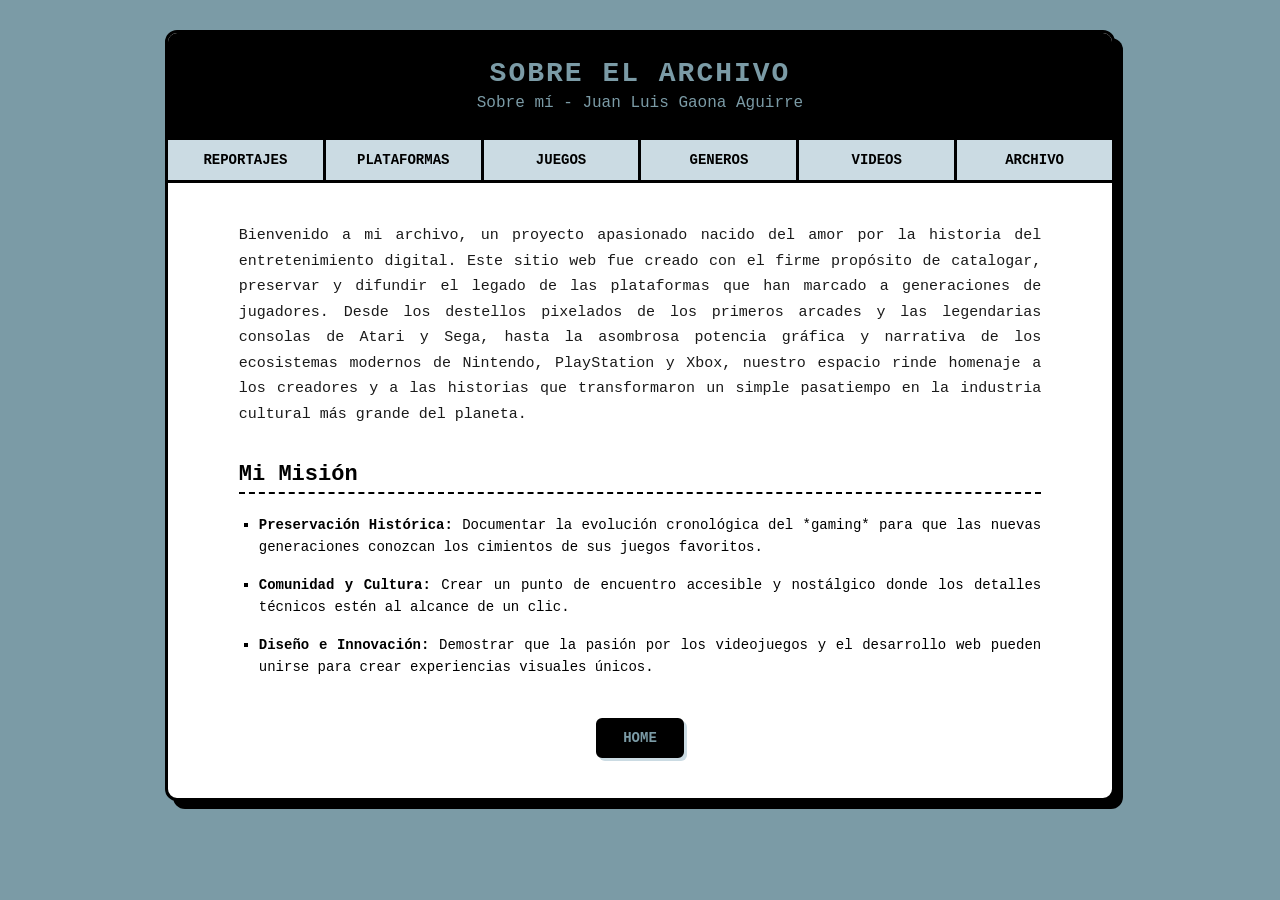
<file: archivo.html>
<!DOCTYPE html>
<html lang="es">
<head>
    <meta charset="UTF-8">
    <meta name="viewport" content="width=device-width, initial-scale=1.0">
    <title>ARCHIVO</title>
    <link rel="stylesheet" href="css/archivoEstilo.css">
</head>
<body>

  <div class="ventana-archivo">
    <header class="header-inicio">
        <h1>SOBRE EL ARCHIVO</h1>
        <h2>Sobre mí - Juan Luis Gaona Aguirre</h2>
    </header>
  
    <nav class="menu-navegacion">
        <a id="REPORTAJES" href="reportajes.html">REPORTAJES</a>
        <a id="PLATAFORMAS" href="plataformas.html">PLATAFORMAS</a>
        <a id="JUEGOS" href="juegos.html">JUEGOS</a>
        <a id="GENEROS" href="generos.html">GENEROS</a>
        <a id="VIDEOS" href="videos.html">VIDEOS</a>
        <a id="ARCHIVO" href="archivo.html">ARCHIVO</a>
    </nav>

    <div class="Seccion-nosotros">
        <p>Bienvenido a mi archivo, un proyecto apasionado nacido del amor por la historia del entretenimiento digital. Este sitio web fue creado con el firme propósito de catalogar, preservar y difundir el legado de las plataformas que han marcado a generaciones de jugadores. Desde los destellos pixelados de los primeros arcades y las legendarias consolas de Atari y Sega, hasta la asombrosa potencia gráfica y narrativa de los ecosistemas modernos de Nintendo, PlayStation y Xbox, nuestro espacio rinde homenaje a los creadores y a las historias que transformaron un simple pasatiempo en la industria cultural más grande del planeta.</p>
        <h2>Mi Misión</h2>
        <ul class="lista-mision">
          <li><strong>Preservación Histórica:</strong> Documentar la evolución cronológica del *gaming* para que las nuevas generaciones conozcan los cimientos de sus juegos favoritos.</li>
          <li><strong>Comunidad y Cultura:</strong> Crear un punto de encuentro accesible y nostálgico donde los detalles técnicos estén al alcance de un clic.</li>
          <li><strong>Diseño e Innovación:</strong> Demostrar que la pasión por los videojuegos y el desarrollo web pueden unirse para crear experiencias visuales únicos.</li>
        </ul>
    </div>

    <div class="contenedor-boton-home">
        <button class="home" onclick="document.location='main.html'">HOME</button>
    </div>

  </div> 
</body>
</html>
</file>
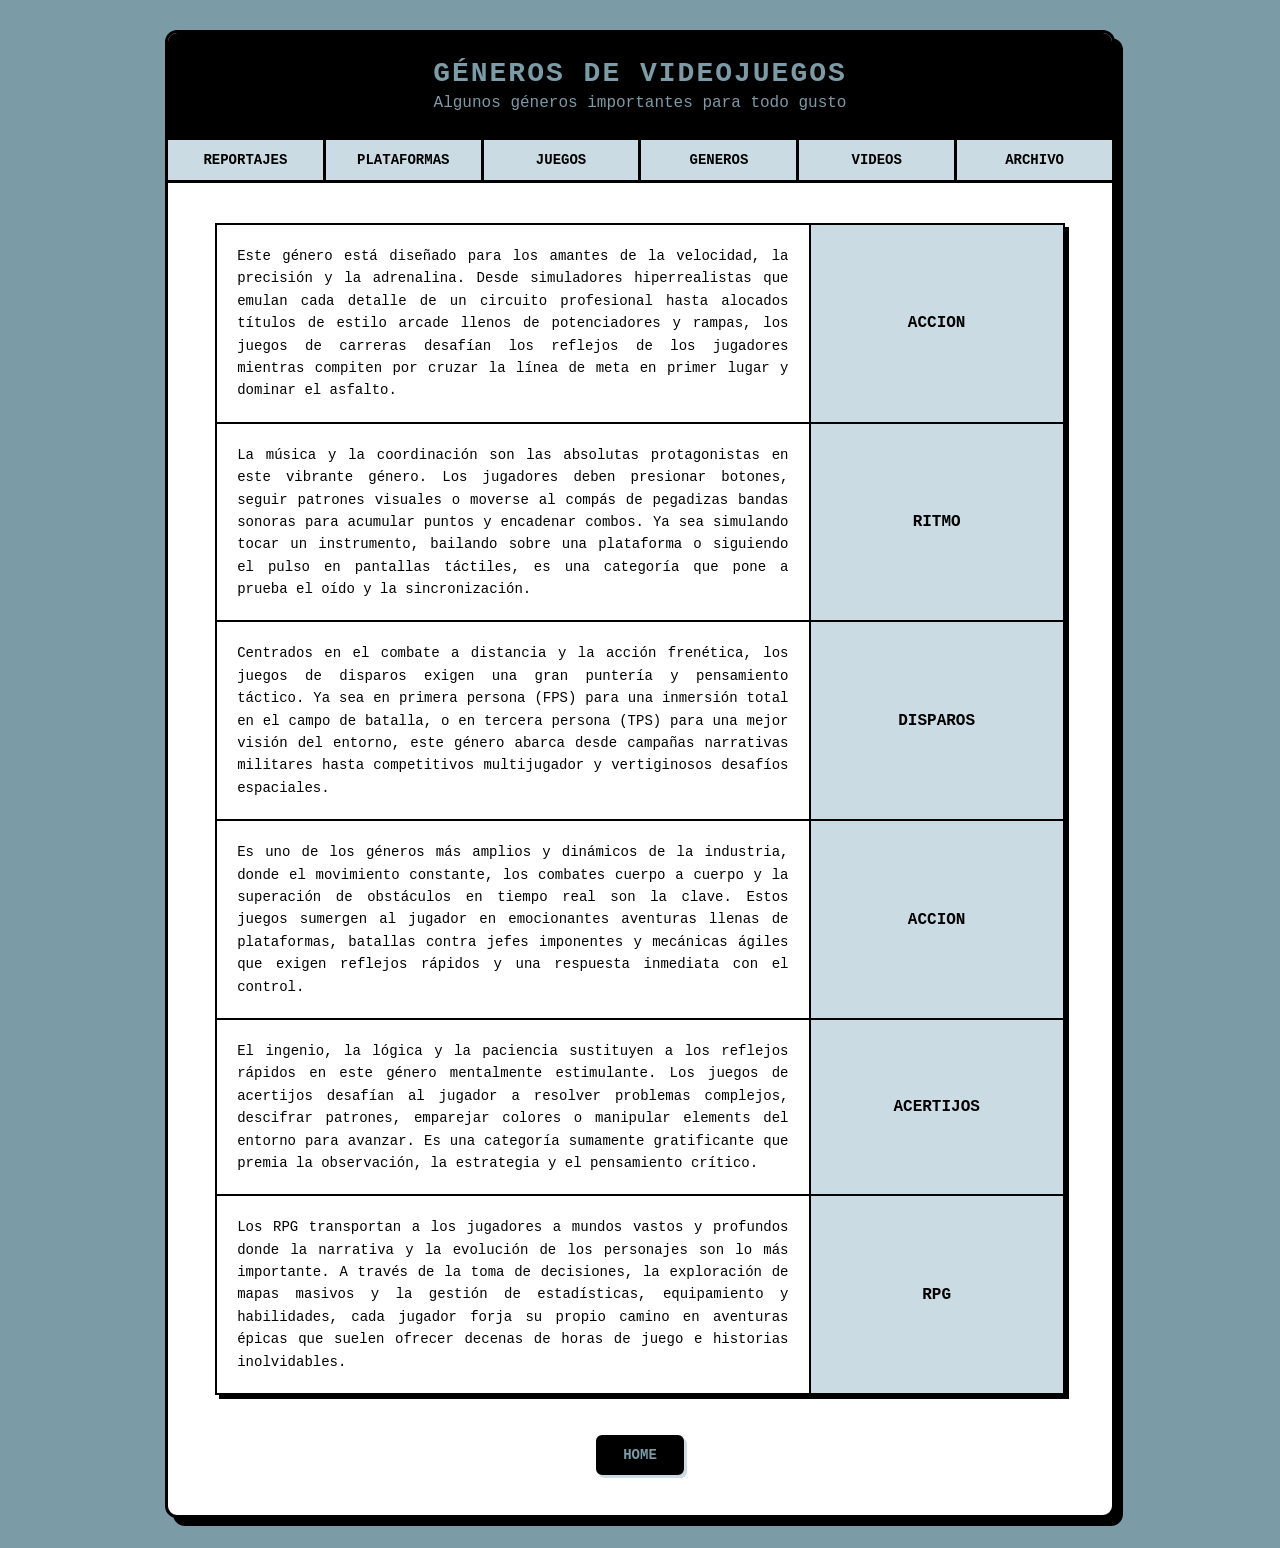
<file: generos.html>
<!DOCTYPE html>
<html lang="es">
<head>
    <meta charset="UTF-8">
    <meta name="viewport" content="width=device-width, initial-scale=1.0">
    <title>GENEROS</title>
    <link rel="stylesheet" href="css/generosEstilo.css">
</head>
<body>

  <div class="ventana-archivo">

    <header class="header-inicio">
        <h1>GÉNEROS DE VIDEOJUEGOS</h1>
        <h2>Algunos géneros importantes para todo gusto</h2>
    </header>
        
    <nav class="menu-navegacion">
        <a id="REPORTAJES" href="reportajes.html">REPORTAJES</a>
        <a id="PLATAFORMAS" href="plataformas.html">PLATAFORMAS</a>
        <a id="JUEGOS" href="juegos.html">JUEGOS</a>
        <a id="GENEROS" href="generos.html">GENEROS</a>
        <a id="VIDEOS" href="videos.html">VIDEOS</a>
        <a id="ARCHIVO" href="archivo.html">ARCHIVO</a>
    </nav>

    <table class="generos">
            <tr>
                <td class="tabla-descripcion">Este género está diseñado para los amantes de la velocidad, la precisión y la adrenalina. Desde simuladores hiperrealistas que emulan cada detalle de un circuito profesional hasta alocados títulos de estilo arcade llenos de potenciadores y rampas, los juegos de carreras desafían los reflejos de los jugadores mientras compiten por cruzar la línea de meta en primer lugar y dominar el asfalto.</td>
                <td class="titulo">ACCION</td> 
            </tr>
            <tr>
                <td class="tabla-descripcion">La música y la coordinación son las absolutas protagonistas en este vibrante género. Los jugadores deben presionar botones, seguir patrones visuales o moverse al compás de pegadizas bandas sonoras para acumular puntos y encadenar combos. Ya sea simulando tocar un instrumento, bailando sobre una plataforma o siguiendo el pulso en pantallas táctiles, es una categoría que pone a prueba el oído y la sincronización.</td>
                <td class="titulo">RITMO</td>
            </tr>

            <tr>            
                <td class="tabla-descripcion">Centrados en el combate a distancia y la acción frenética, los juegos de disparos exigen una gran puntería y pensamiento táctico. Ya sea en primera persona (FPS) para una inmersión total en el campo de batalla, o en tercera persona (TPS) para una mejor visión del entorno, este género abarca desde campañas narrativas militares hasta competitivos multijugador y vertiginosos desafíos espaciales.</td>
                <td class="titulo">DISPAROS</td>
            </tr> <tr>  
                <td class="tabla-descripcion">Es uno de los géneros más amplios y dinámicos de la industria, donde el movimiento constante, los combates cuerpo a cuerpo y la superación de obstáculos en tiempo real son la clave. Estos juegos sumergen al jugador en emocionantes aventuras llenas de plataformas, batallas contra jefes imponentes y mecánicas ágiles que exigen reflejos rápidos y una respuesta inmediata con el control.</td>          
                <td class="titulo">ACCION</td>
            </tr> <tr>            
                <td class="tabla-descripcion">El ingenio, la lógica y la paciencia sustituyen a los reflejos rápidos en este género mentalmente estimulante. Los juegos de acertijos desafían al jugador a resolver problemas complejos, descifrar patrones, emparejar colores o manipular elements del entorno para avanzar. Es una categoría sumamente gratificante que premia la observación, la estrategia y el pensamiento crítico.</td>
                <td class="titulo">ACERTIJOS</td>
            </tr> <tr>
                <td class="tabla-descripcion">Los RPG transportan a los jugadores a mundos vastos y profundos donde la narrativa y la evolución de los personajes son lo más importante. A través de la toma de decisiones, la exploración de mapas masivos y la gestión de estadísticas, equipamiento y habilidades, cada jugador forja su propio camino en aventuras épicas que suelen ofrecer decenas de horas de juego e historias inolvidables.</td>
                <td class="titulo">RPG</td>
            </tr>
    </table>

    <div class="contenedor-boton-home">
        <button class="home" onclick="document.location='main.html'">HOME</button>
    </div>

  </div> 
</body>
</html>
</file>
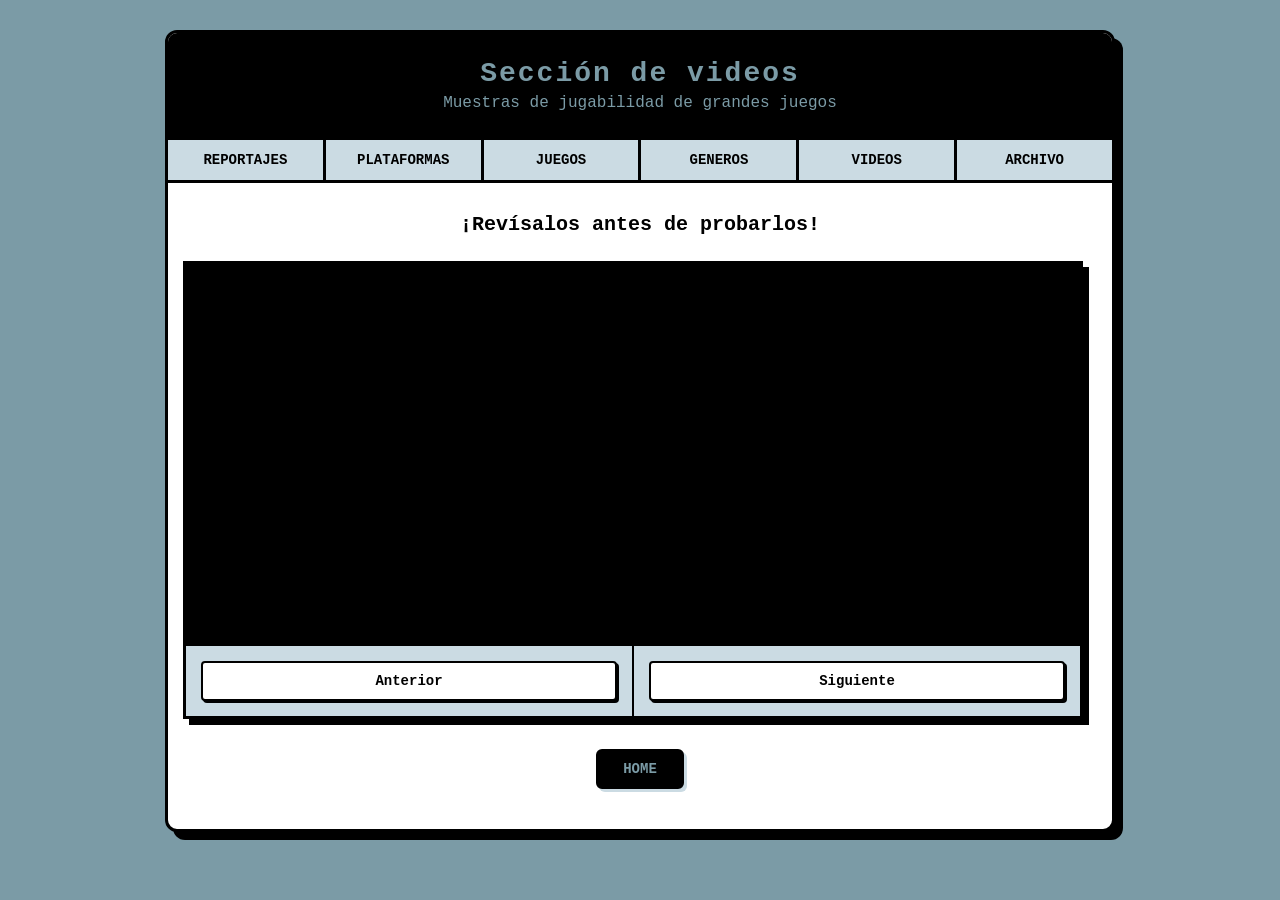
<file: videos.html>
<!DOCTYPE html>
<html lang="es">
<head>
    <meta charset="UTF-8">
    <meta name="viewport" content="width=device-width, initial-scale=1.0">
    <title>VIDEOS</title>
    <link rel="stylesheet" href="css/videosEstilo.css">
</head>
<body>
        
  <div class="ventana-archivo">
    <header class="header-inicio">
        <h1>Sección de videos</h1>
        <h2>Muestras de jugabilidad de grandes juegos</h2>
    </header>
    
    <nav class="menu-navegacion">
        <a id="REPORTAJES" href="reportajes.html">REPORTAJES</a>
        <a id="PLATAFORMAS" href="plataformas.html">PLATAFORMAS</a>
        <a id="JUEGOS" href="juegos.html">JUEGOS</a>
        <a id="GENEROS" href="generos.html">GENEROS</a>
        <a id="VIDEOS" href="videos.html">VIDEOS</a>
        <a id="ARCHIVO" href="archivo.html">ARCHIVO</a>
    </nav>

    <div class="seccion-videos">
        <h2>¡Revísalos antes de probarlos!</h2>
        <table class="tablaVideos">
            <tr>
                <td colspan="2" class="pantalla-video">
                    <div class="reproductor" alt="reproductor de videos">
                        <span>Video</span>
                    </div>
                </td>
            </tr>
            <tr class="controles-video">
                <td><button id="anterior">Anterior</button></td>
                <td><button id="siguiente">Siguiente</button></td>
            </tr>
        </table>

    </div> <div class="contenedor-boton-home">
        <button class="home" onclick="document.location='main.html'">HOME</button>
    </div>
    
    <script src="js/videosJS.js"></script>

  </div>
 </body>
</html>
</file>
<file: css/archivoEstilo.css>
* {
    margin: 0;
    padding: 0;
    box-sizing: border-box;
    font-family: 'Courier New', Courier, monospace;
}

body {
    background-color: #7b9ba6;
    padding: 30px 15px;
    display: flex;
    justify-content: center;
}

.ventana-archivo {
    background-color: white;
    border: 3px solid black;  
    border-radius: 12px;
    width: 100%;
    max-width: 950px;
    box-shadow: 8px 8px 0px black; 
    overflow: hidden;
}

/* Encabezado */
.header-inicio {
    text-align: center;
    padding: 25px 15px;
    background-color: black;
}

.header-inicio h1 {
    font-size: 28px;
    letter-spacing: 2px;
    margin-bottom: 5px;
    color: #7b9ba6;
}

.header-inicio h2 {
    font-size: 16px;
    color: #7b9ba6;
    font-weight: normal;
}

/* Botones de navegacion */
.menu-navegacion {
    display: flex;
    flex-wrap: wrap; 
    border-top: 3px solid black;
    border-bottom: 3px solid black;
    background-color: #cbdbe3; 
}

.menu-navegacion a {
    flex: 1;
    min-width: 120px;
    padding: 12px 5px;
    background: transparent;
    border: none;
    border-right: 3px solid black; 
    font-size: 14px;
    font-weight: bold;
    cursor: pointer;
    color: black;
    transition: background 0.2s;

    display: block;             
    text-decoration: none;      
    text-align: center;       
}

.menu-navegacion a:last-child {
    border-right: none;
}

/* quienes somos */
.Seccion-nosotros {
    width: 85%;
    margin: 40px auto;
    background-color: white;
}

.Seccion-nosotros p {
    font-size: 15px;
    line-height: 1.7;
    text-align: justify;
    margin-bottom: 35px; 
    color: #1a1a1a;
}

.Seccion-nosotros h2 {
    font-size: 22px;
    margin-bottom: 20px;
    border-bottom: 2px dashed black;
    padding-bottom: 5px;
}

/* lista de misión */
.lista-mision {
    list-style-type: square; 
    padding-left: 20px;      
    margin-bottom: 40px;
}

.lista-mision li {
    font-size: 14px;
    line-height: 1.6;
    margin-bottom: 15px; 
    text-align: justify;
}

/*home */
.contenedor-boton-home {
    text-align: center;
    margin-bottom: 40px;
}

.home {
    padding: 10px 25px;
    font-size: 14px;
    font-weight: bold;
    background-color: black;
    color: #7b9ba6;
    border: 2px solid black;
    border-radius: 6px;
    cursor: pointer;
    box-shadow: 3px 3px 0px #cbdbe3;
}
</file>
<file: css/generosEstilo.css>
* {
    margin: 0;
    padding: 0;
    box-sizing: border-box;
    font-family: 'Courier New', Courier, monospace;
}

body {
    background-color: #7b9ba6;
    padding: 30px 15px;
    display: flex;
    justify-content: center;
}

.ventana-archivo {
    background-color: white;
    border: 3px solid black;  
    border-radius: 12px;
    width: 100%;
    max-width: 950px;
    box-shadow: 8px 8px 0px black; 
    overflow: hidden;
}

/* Encabezado */
.header-inicio {
    text-align: center;
    padding: 25px 15px;
    background-color: black;
}

.header-inicio h1 {
    font-size: 28px;
    letter-spacing: 2px;
    margin-bottom: 5px;
    color: #7b9ba6;
}

.header-inicio h2 {
    font-size: 16px;
    color: #7b9ba6;
    font-weight: normal;
}

/* Botones de navegacion */
.menu-navegacion {
    display: flex;
    flex-wrap: wrap; 
    border-top: 3px solid black;
    border-bottom: 3px solid black;
    background-color: #cbdbe3; 
}

.menu-navegacion a {
    flex: 1;
    min-width: 120px;
    padding: 12px 5px;
    background: transparent;
    border: none;
    border-right: 3px solid black; 
    font-size: 14px;
    font-weight: bold;
    cursor: pointer;
    color: black;
    transition: background 0.2s;

    display: block;             
    text-decoration: none;      
    text-align: center;       
}

.menu-navegacion a:last-child {
    border-right: none;
}

/* tabla de generos */
.generos {
    width: 90%;
    margin: 40px auto;
    border-collapse: collapse;
    border: 2px solid black;
    box-shadow: 4px 4px 0px black;
}

.generos td {
    border: 2px solid black;
    padding: 20px;
    vertical-align: top;
}

/* Textos */
.tabla-descripcion {
    width: 70%;
    background-color: white;
    font-size: 14px;
    line-height: 1.6;
    text-align: justify;
}

/* Titulos de géneros */
.titulo {
    width: 30%;
    font-weight: bold;
    font-size: 16px;
    background-color: #cbdbe3; 
    color: black;
    text-align: center;
    vertical-align: middle !important; 
}

/* home */
.contenedor-boton-home {
    text-align: center;
    margin-bottom: 40px;
}

.home {
    padding: 10px 25px;
    font-size: 14px;
    font-weight: bold;
    background-color: black;
    color: #7b9ba6;
    border: 2px solid black;
    border-radius: 6px;
    cursor: pointer;
    box-shadow: 3px 3px 0px #cbdbe3;
}
</file>
<file: css/videosEstilo.css>
* {
    margin: 0;
    padding: 0;
    box-sizing: border-box;
    font-family: 'Courier New', Courier, monospace;
}

body {
    background-color: #7b9ba6;
    padding: 30px 15px;
    display: flex;
    justify-content: center;
}

.ventana-archivo {
    background-color: white;
    border: 3px solid black;  
    border-radius: 12px;
    width: 100%;
    max-width: 950px;
    box-shadow: 8px 8px 0px black; 
    overflow: hidden;
}

/* Encabezado */
.header-inicio {
    text-align: center;
    padding: 25px 15px;
    background-color: black;
}

.header-inicio h1 {
    font-size: 28px;
    letter-spacing: 2px;
    margin-bottom: 5px;
    color: #7b9ba6;
}

.header-inicio h2 {
    font-size: 16px;
    color: #7b9ba6;
    font-weight: normal;
}

/* Botones de navegacion */
.menu-navegacion {
    display: flex;
    flex-wrap: wrap; 
    border-top: 3px solid black;
    border-bottom: 3px solid black;
    background-color: #cbdbe3; 
}

.menu-navegacion a {
    flex: 1;
    min-width: 120px;
    padding: 12px 5px;
    background: transparent;
    border: none;
    border-right: 3px solid black; 
    font-size: 14px;
    font-weight: bold;
    cursor: pointer;
    color: black;
    transition: background 0.2s;

    display: block;             
    text-decoration: none;      
    text-align: center;       
}

.menu-navegacion a:last-child {
    border-right: none;
}

/* seccion de videos */
.seccion-videos {
    text-align: center;
    padding: 30px 15px;
}

.seccion-videos h2 {
    font-size: 20px;
    margin-bottom: 25px;
}

/* Reproductor del video */
.tablaVideos {
    width: 100%;
    max-width: 900px;
    border-collapse: collapse;
    border: 3px solid black;
    box-shadow: 6px 6px 0px black;
    background-color: #cbdbe3;
}

.tablaVideos td {
    border: 2px solid black;
    padding: 15px;
    
}

/*  pantalla del video */
.pantalla-video {
    background-color: black; 
}

.reproductor {
    width: 100%;
    height: 350px; 
    display: flex;
    justify-content: center;
    color: #7b9ba6;
    font-weight: bold;
    font-size: 16px;
    border-bottom: 1px solid black;
}

/* Controles (botones) */
.controles-video td {
    width: 50%; 
    background-color: #cbdbe3;
}

.controles-video button {
    width: 100%;
    padding: 10px;
    font-size: 14px;
    font-weight: bold;
    cursor: pointer;
    background-color: white;
    border: 2px solid black;
    border-radius: 4px;
    box-shadow: 2px 2px 0px black;
    transition: transform 0.1s, box-shadow 0.1s;
}

.controles-video button:active {
    transform: translate(1px, 1px);
    box-shadow: 1px 1px 0px black;
}

/* home */
.contenedor-boton-home {
    text-align: center;
    margin-bottom: 40px;
}

.home {
    padding: 10px 25px;
    font-size: 14px;
    font-weight: bold;
    background-color: black;
    color: #7b9ba6;
    border: 2px solid black;
    border-radius: 6px;
    cursor: pointer;
    box-shadow: 3px 3px 0px #cbdbe3;
}
</file>
